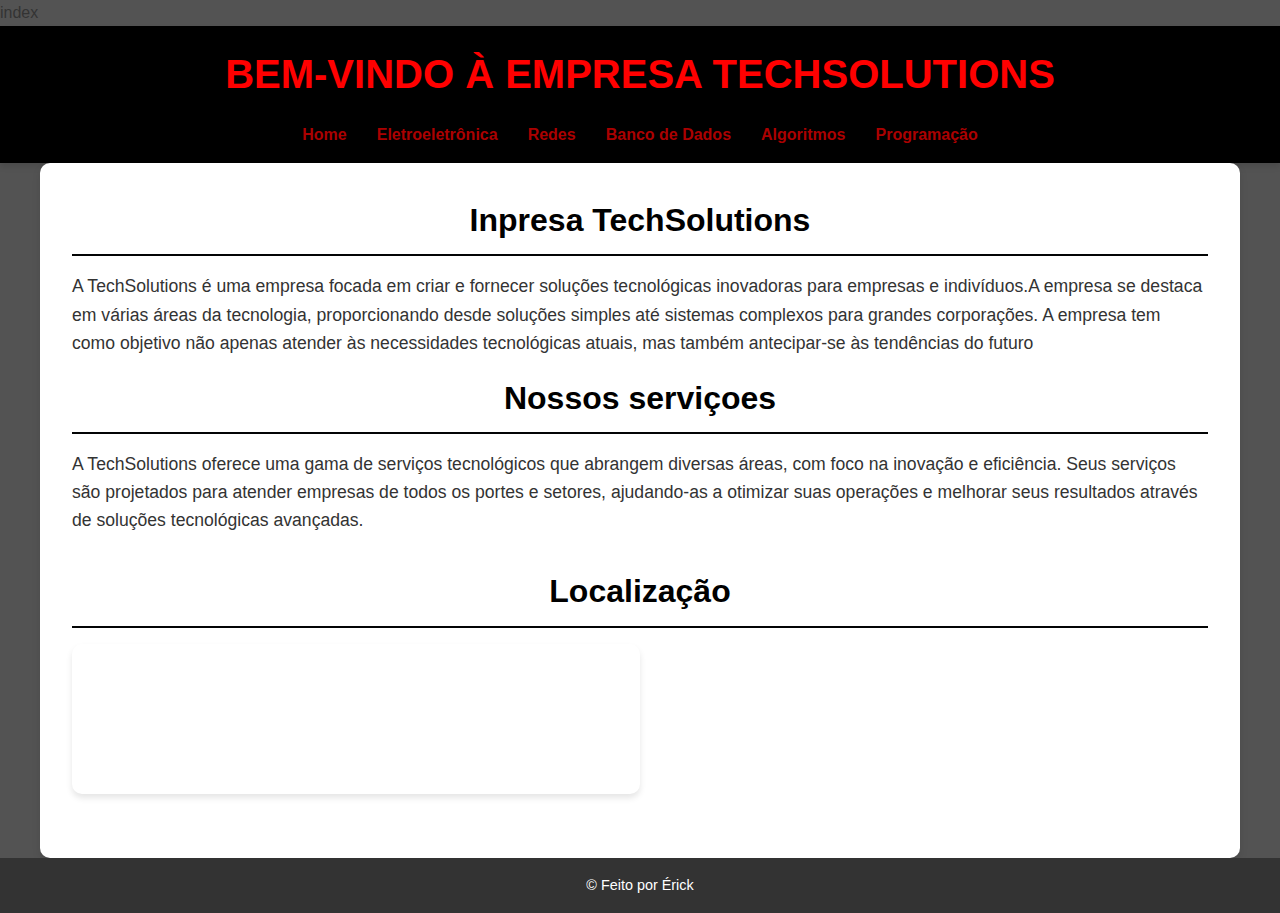
<file: index.html>
index

<!DOCTYPE html>
<html lang="pt-BR">
<head>
    <meta charset="UTF-8">
    <meta name="viewport" content="width=device-width, initial-scale=1.0">
    <title>Empresa </title>
    <link rel="stylesheet" href="style.css">
</head>
<body>
    <header>
        <h1>Bem-vindo à Empresa TechSolutions</h1>
        <nav>
            <ul>
                <li><a href="./index.html">Home</a></li>
                <li><a href="./eletroeletronica.html">Eletroeletrônica</a></li>
                <li><a href="./redes.html">Redes</a></li>
                <li><a href="./banco_dados.html">Banco de Dados</a></li>
                <li><a href="./algoritmos_fluxograma.html">Algoritmos</a></li>
                <li><a href="./programacao.html">Programação</a></li>
            </ul>
        </nav>
    </header>
    <main>
        <section>
            <h2>Inpresa TechSolutions</h2>
            <p>A TechSolutions é uma empresa focada em criar e fornecer soluções tecnológicas inovadoras para empresas e indivíduos.A empresa se destaca em várias áreas da tecnologia, proporcionando desde soluções simples até sistemas complexos para grandes corporações. A empresa tem como objetivo não apenas atender às necessidades tecnológicas atuais, mas também antecipar-se às tendências do futuro</p>
            <h2>Nossos serviçoes</h2>
            <p>A TechSolutions oferece uma gama de serviços tecnológicos que abrangem diversas áreas, com foco na inovação e eficiência. Seus serviços são projetados para atender empresas de todos os portes e setores, ajudando-as a otimizar suas operações e melhorar seus resultados através de soluções tecnológicas avançadas.</p>
        </section>
        <section>
            <h2>Localização</h2>
            <iframe src="https://www.google.com/maps/embed?pb=!1m18!1m12!1m3!1d3547.6498873318715!2d-48.634514061501235!3d-27.230139976361247!2m3!1f0!2f0!3f0!3m2!1i1024!2i768!4f13.1!3m3!1m2!1s0x94d8a94ad26fb273%3A0xc3b8f5efdfdfc698!2sSENAI%20Tijucas!5e0!3m2!1sen!2sbr!4v1732456550035!5m2!1sen!2sbr" width="600" height="450" style="border:0;" allowfullscreen="" loading="lazy" referrerpolicy="no-referrer-when-downgrade"></iframe>
        </section>
        <section>
          
           
        </section>
    </main>
    <footer>
        <p>&copy; Feito por Érick</p>
    </footer>
</body>
</html>
</file>
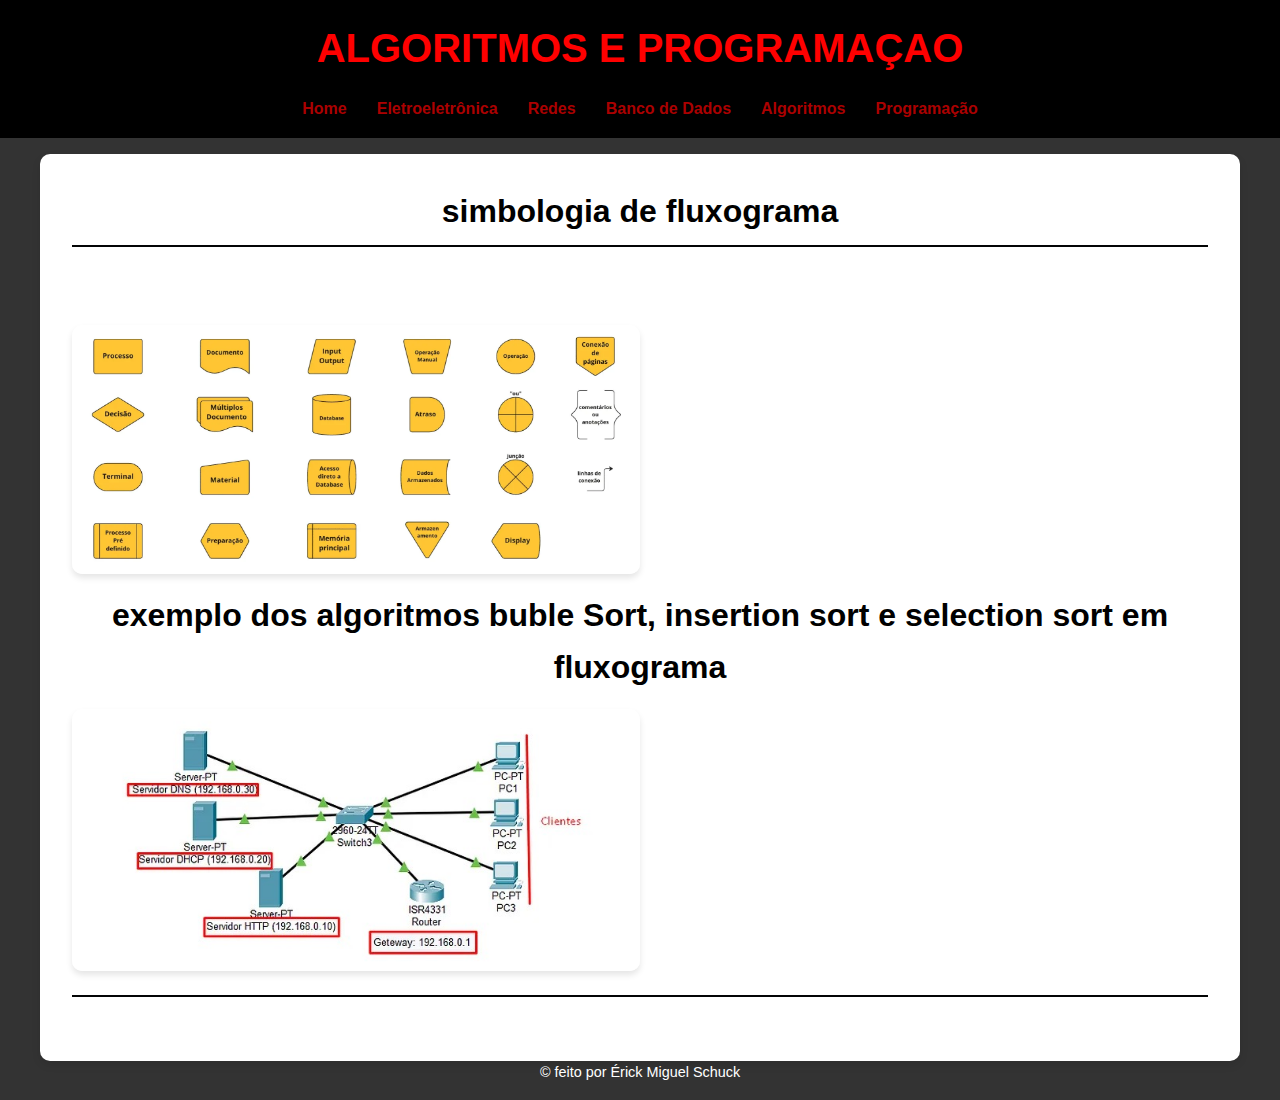
<file: algoritmos_fluxograma.html>
<!DOCTYPE html>
<html lang="pt-BR">
<head>
    <meta charset="UTF-8">
    <meta name="viewport" content="width=device-width, initial-scale=1.0">
    <title>Redes</title>
    <link rel="stylesheet" href="style.css">
</head>
<body>
    <header>
        <h1>algoritmos e programaçao </h1>
        <nav>
            <ul>
                <li><a href="./index.html">Home</a></li>
                <li><a href="./eletroeletronica.html">Eletroeletrônica</a></li>
                <li><a href="./redes.html">Redes</a></li>
                <li><a href="./banco_dados.html">Banco de Dados</a></li>
                <li><a href="./algoritmos_fluxograma.html">Algoritmos</a></li>
                <li><a href="./programacao.html">Programação</a></li>
            </ul>
        </nav>
    </header> 
    <footer>
    </header>
    <main>
        <section>
            <h2>simbologia de fluxograma</h2>
            Os fluxogramas são representações visuais de processos ou sistemas que utilizam símbolos padronizados para descrever cada etapa de maneira clara e organizada. Cada símbolo possui um significado específico e é conectado por linhas ou setas que mostram o fluxo do processo.
            <img src="simbolos_de_fluxogramas.webp" alt="">

            <h2> exemplo dos algoritmos buble Sort, insertion sort e selection sort em fluxograma 
                <img src="Imagem do WhatsApp de 2024-11-24 à(s) 22.00.15_8f24e378.jpg" alt=""></h2>

        </section>
    </main>
        <p>&copy; feito por Érick Miguel Schuck</p>
    </footer>
</body>
</html>
</file>
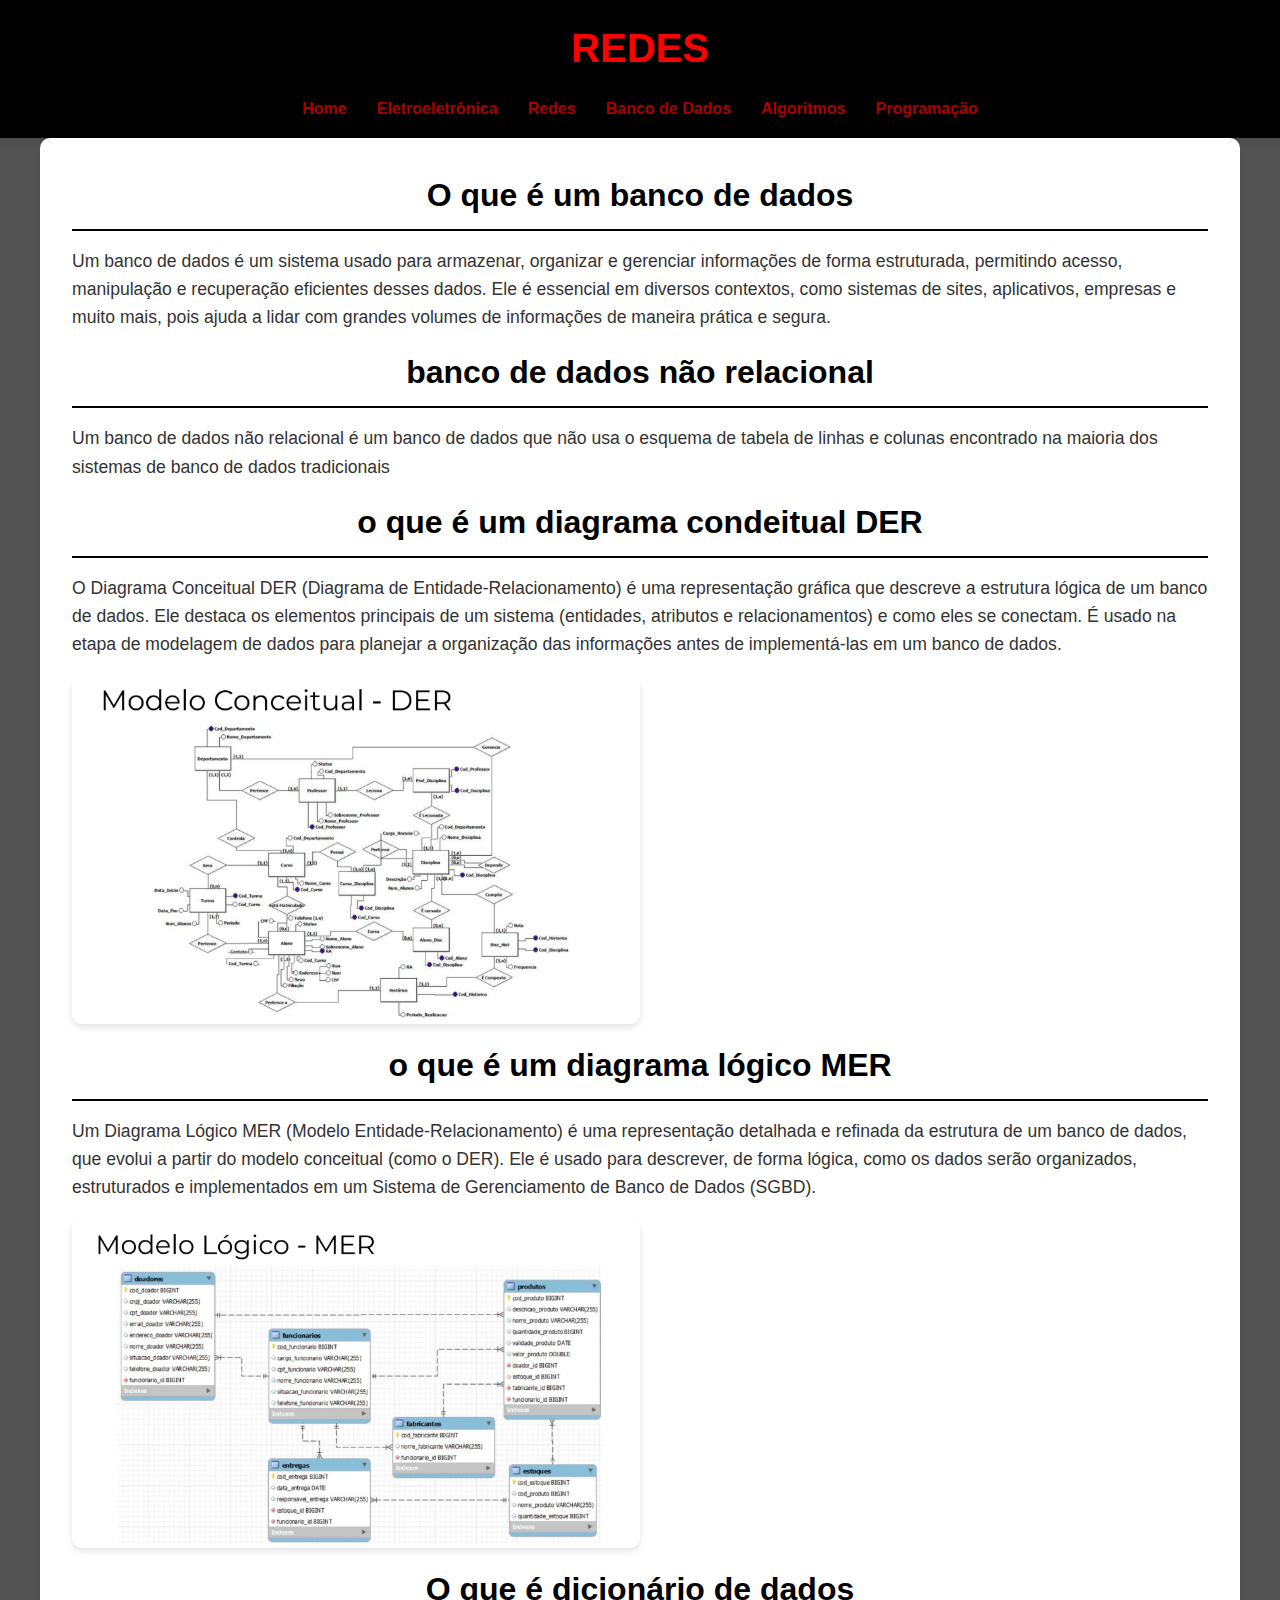
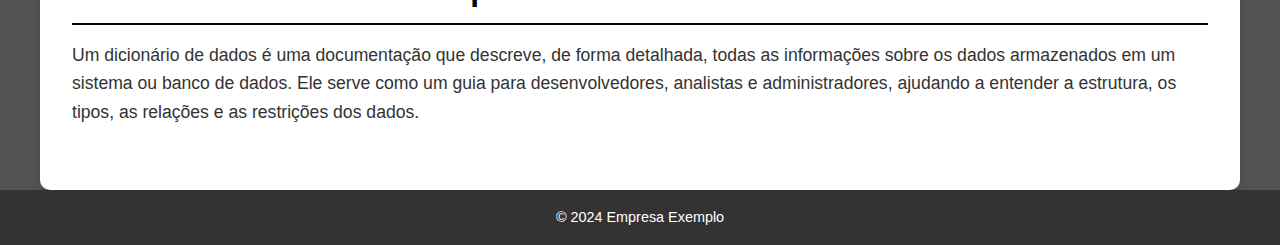
<file: banco_dados.html>
<!DOCTYPE html>
<html lang="pt-BR">
<head>
    <meta charset="UTF-8">
    <meta name="viewport" content="width=device-width, initial-scale=1.0">
    <title>Redes</title>
    <link rel="stylesheet" href="style.css">
</head>
<body>
    <header>
        <h1>Redes</h1>
        <nav>
            <ul>
                <li><a href="./index.html">Home</a></li>
                <li><a href="./eletroeletronica.html">Eletroeletrônica</a></li>
                <li><a href="./redes.html">Redes</a></li>
                <li><a href="./banco_dados.html">Banco de Dados</a></li>
                <li><a href="./algoritmos_fluxograma.html">Algoritmos</a></li>
                <li><a href="./programacao.html">Programação</a></li>
            </ul>
        </nav>
    </header>
    <main>
        <section>
<h2> O que é um banco de dados</h2>

<p>Um banco de dados é um sistema usado para armazenar, organizar e gerenciar informações de forma estruturada, permitindo acesso, manipulação e recuperação eficientes desses dados. Ele é essencial em diversos contextos, como sistemas de sites, aplicativos, empresas e muito mais, pois ajuda a lidar com grandes volumes de informações de maneira prática e segura.</p>

<h2> banco de dados não relacional</h2>
<p>Um banco de dados não relacional é um banco de dados que não usa o esquema de tabela de linhas e colunas encontrado na maioria dos sistemas de banco de dados tradicionais</p>

<h2> o que é um diagrama condeitual DER</h2>
<p>O Diagrama Conceitual DER (Diagrama de Entidade-Relacionamento) é uma representação gráfica que descreve a estrutura lógica de um banco de dados. Ele destaca os elementos principais de um sistema (entidades, atributos e relacionamentos) e como eles se conectam. É usado na etapa de modelagem de dados para planejar a organização das informações antes de implementá-las em um banco de dados.</p>
<img src="Captura de tela 2024-12-03 002202.png" alt="">

<h2>o que é um diagrama lógico MER</h2>
<p>Um Diagrama Lógico MER (Modelo Entidade-Relacionamento) é uma representação detalhada e refinada da estrutura de um banco de dados, que evolui a partir do modelo conceitual (como o DER). Ele é usado para descrever, de forma lógica, como os dados serão organizados, estruturados e implementados em um Sistema de Gerenciamento de Banco de Dados (SGBD).</p>
<img src="mer.png" alt="">

<h2>O que é dicionário de dados</h2>
<p>Um dicionário de dados é uma documentação que descreve, de forma detalhada, todas as informações sobre os dados armazenados em um sistema ou banco de dados. Ele serve como um guia para desenvolvedores, analistas e administradores, ajudando a entender a estrutura, os tipos, as relações e as restrições dos dados.</p>

</section>
</main>
    <footer>
        <p>&copy; 2024 Empresa Exemplo</p>
    </footer>
</body>
</html>
</file>
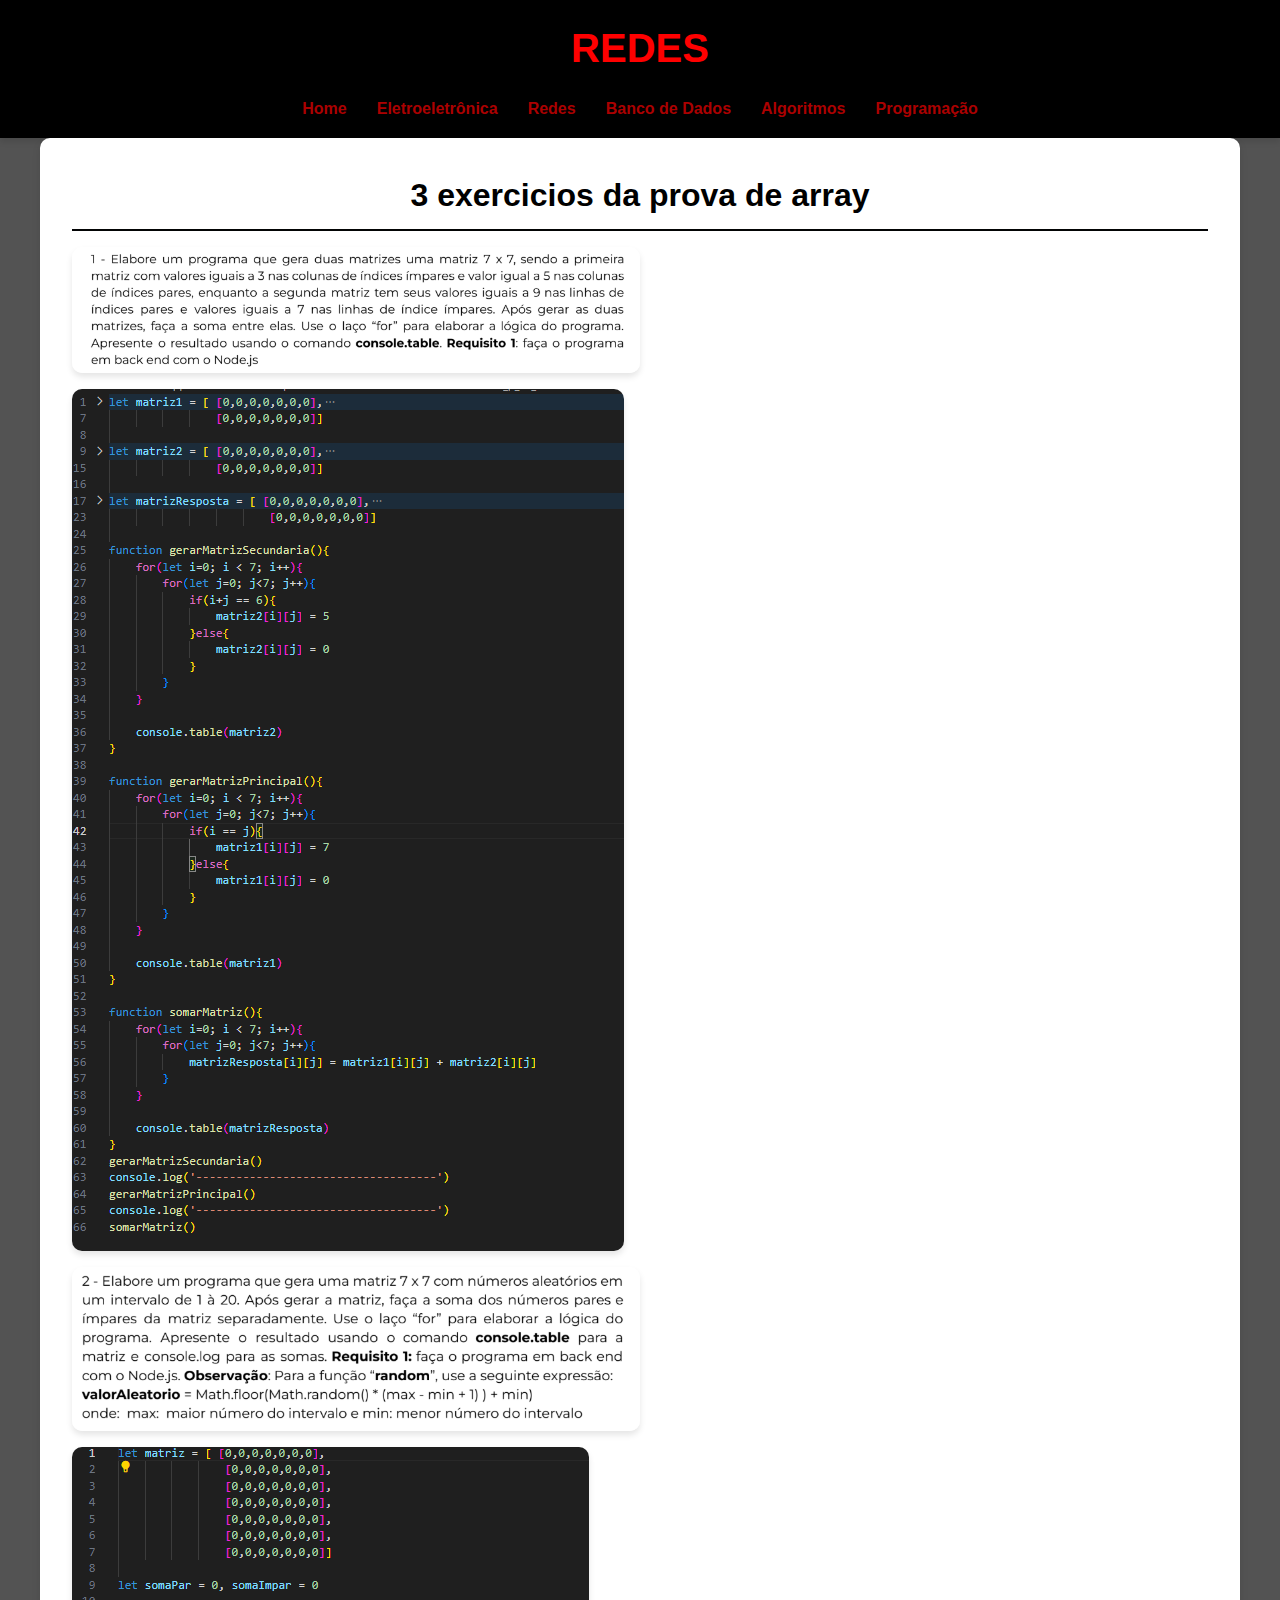
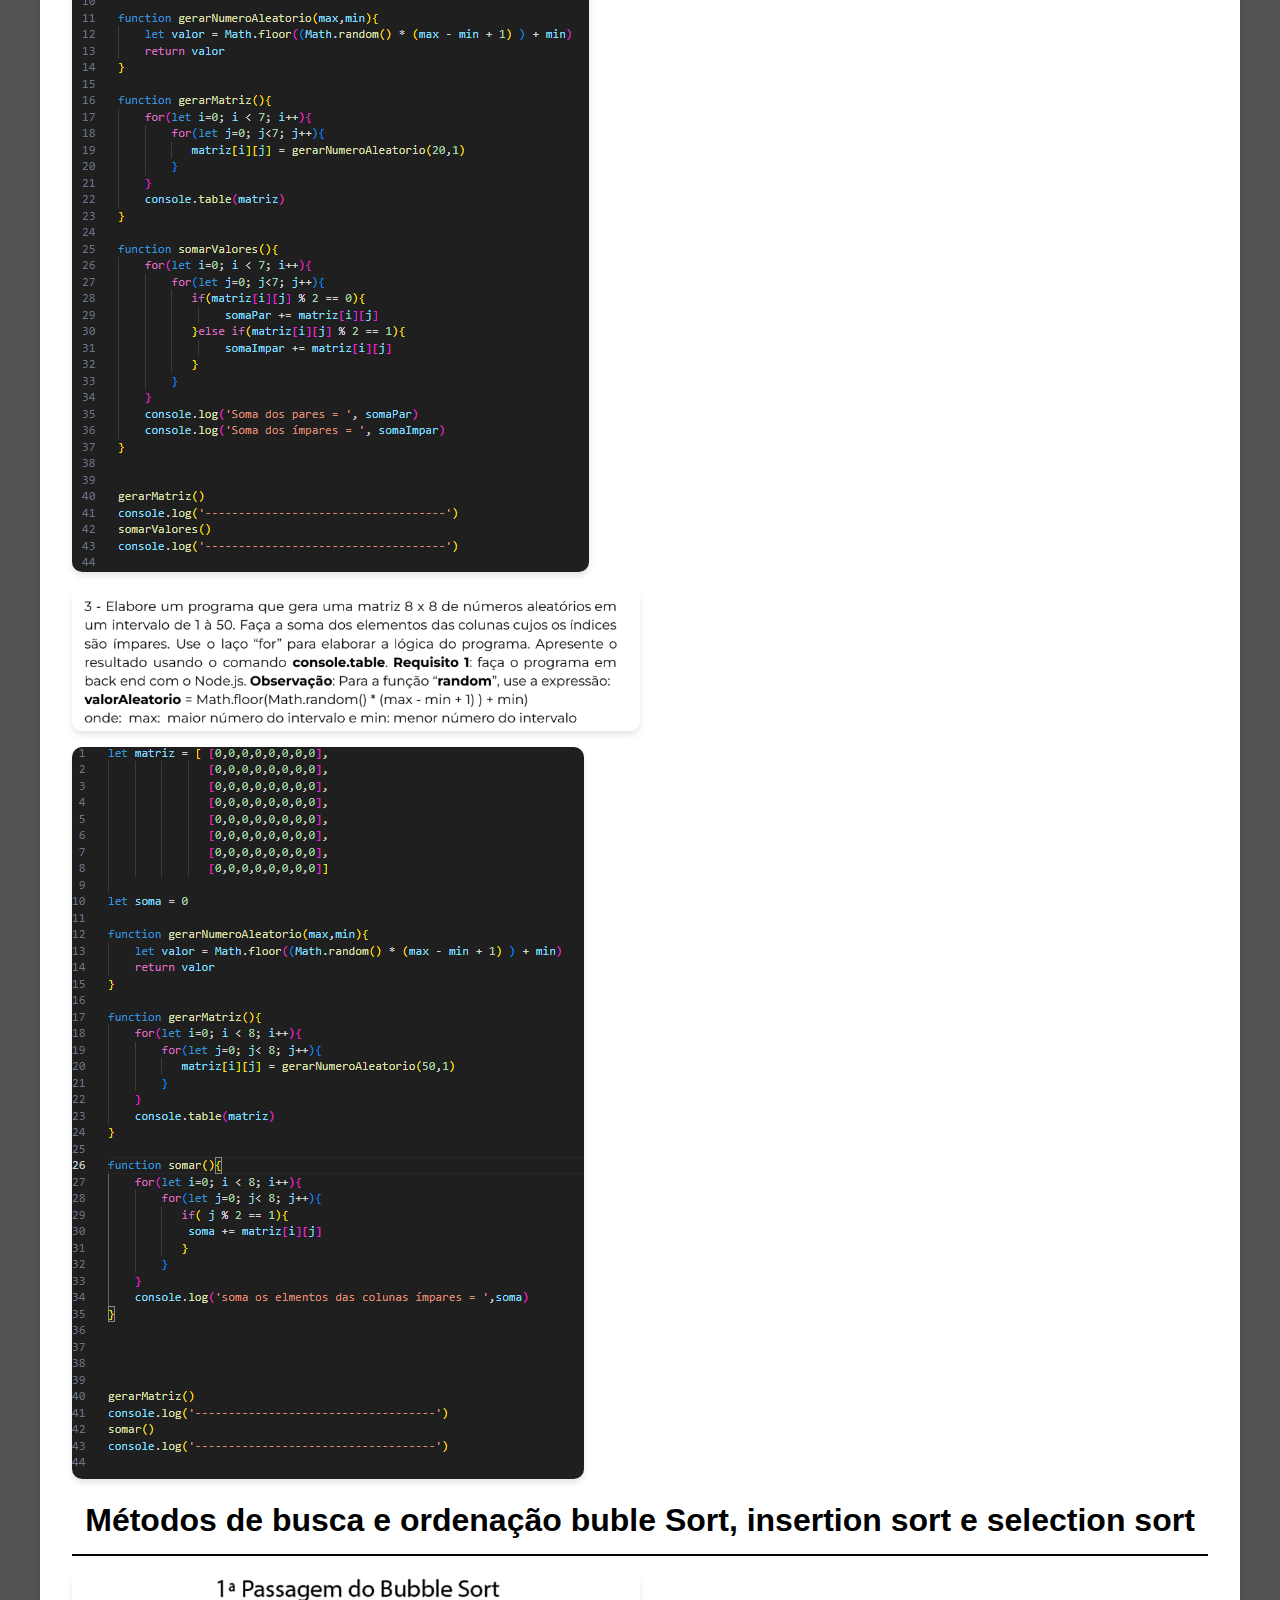
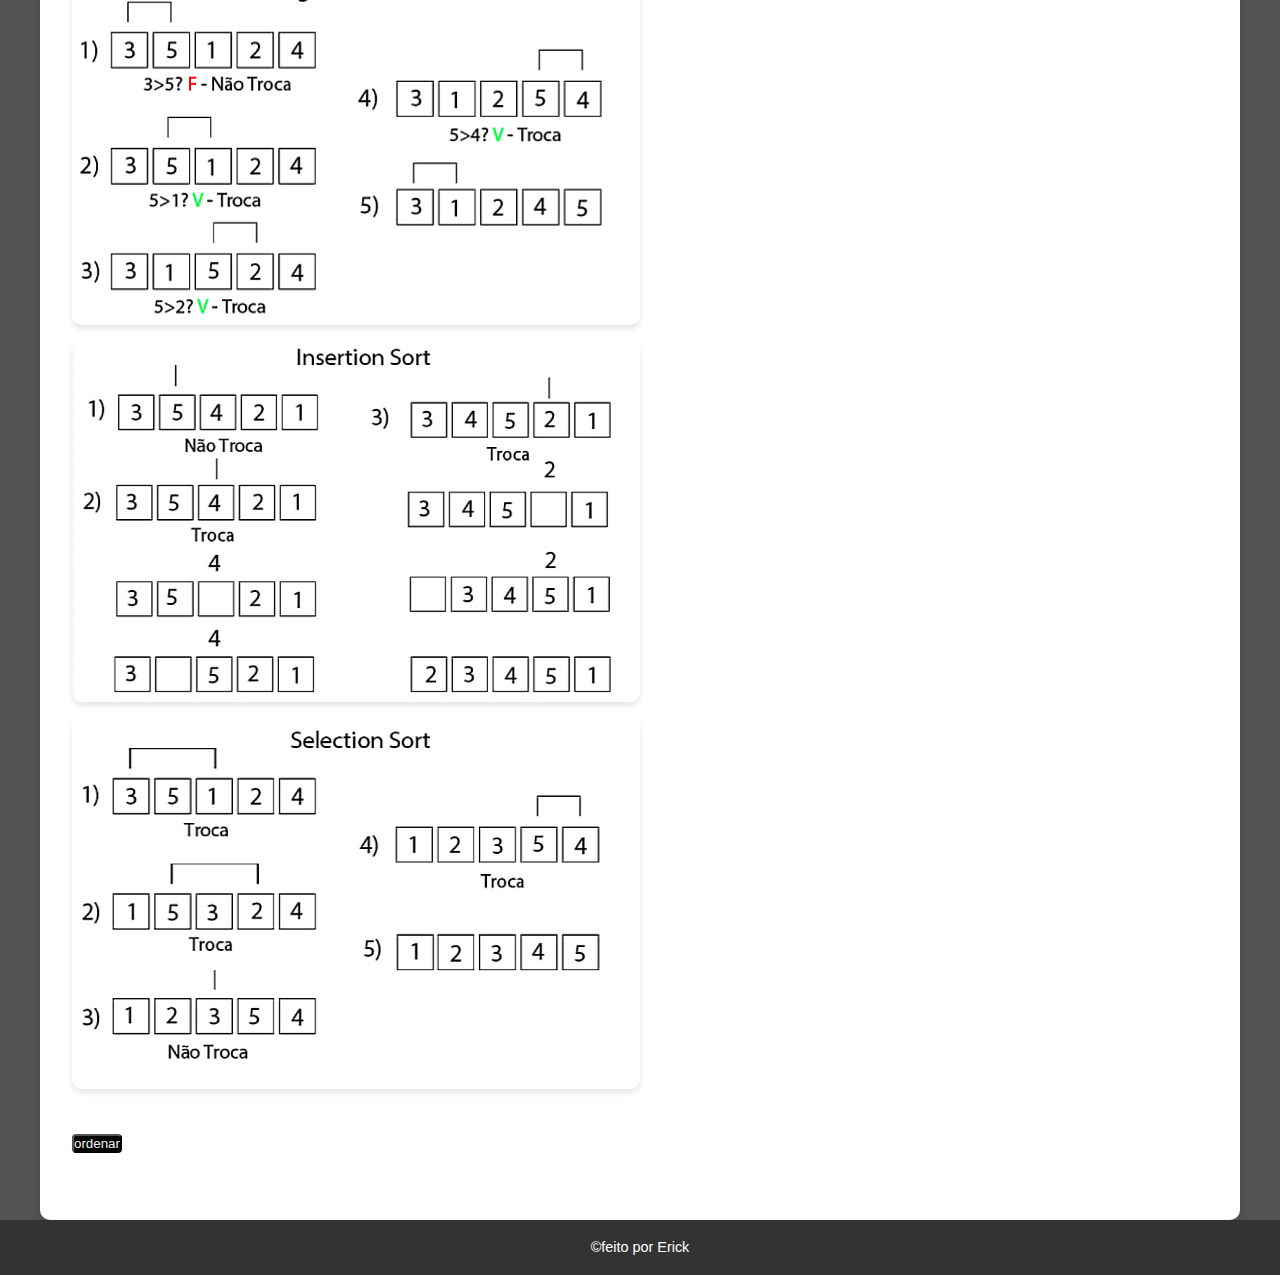
<file: programacao.html>
<!DOCTYPE html>
<html lang="pt-BR">
<head>
    <meta charset="UTF-8">
    <meta name="viewport" content="width=device-width, initial-scale=1.0">
    <title>Redes</title>
   <link rel="stylesheet" href="style.css">
    <script src="./crescente.js" defer></script>
    <scrcript>
</head>
<body>
    <header>
        
        <h1>Redes</h1>
        <nav>
            <ul>
                <li><a href="./index.html">Home</a></li>
                <li><a href="./eletroeletronica.html">Eletroeletrônica</a></li>
                <li><a href="./redes.html">Redes</a></li>
                <li><a href="./banco_dados.html">Banco de Dados</a></li>
                <li><a href="./algoritmos_fluxograma.html">Algoritmos</a></li>
                <li><a href="./programacao.html">Programação</a></li>
            </ul>
        </nav>
    </header>
    <main>
        <section>
            <h2>3 exercicios da prova de array</h2>
            <img src="1questao de array.png" alt="">
            <img src="1questaoarray.png" alt="">
            <img src="Captura de tela 2024-11-24 095955.png" alt="">
            <img src="respostada2.png" alt="">
            <img src="questaoda3.png" alt="">
            <img src="respostada3.png" alt="">
            <h2> Métodos de busca e ordenação buble Sort, insertion sort e selection sort</h2>
            <img src="Captura de tela 2024-12-03 051903.png" alt="">
            <img src="insertionsort2.png" alt="">
            <img src="insetionsort.png" alt="">

        <br>
        <button onclick="ordenar()">ordenar</button>
        <br>
        <div id="res"></div>


            
           
        </section>
    </main>
    <footer>
        <p>&copy;feito por Erick</p>
    </footer>
</body>
</html>
</file>
<file: style.css>
/* Reset básico */
* {
    margin: 0;
    padding: 0;
    box-sizing: border-box;
}

/* Estilo geral */
body {
    font-family: 'Arial', sans-serif;
    line-height: 1.6;
    color: #333;
    background: #535353;
}

/* Cabeçalho */
header {
    background: linear-gradient(90deg, #000000, #000000);
    color: rgb(255, 0, 0);
    padding: 1rem 0;
    text-align: center;
    box-shadow: 0 4px 6px rgba(0, 0, 0, 0.1);
}

header h1 {
    font-size: 2.5rem;
    font-weight: bold;
    text-transform: uppercase;
}

nav ul {
    display: flex;
    justify-content: center;
    list-style: none;
    margin-top: 1rem;
}

nav ul li {
    margin: 0 15px;
}

nav ul li a {
    text-decoration: none;
    color: rgb(171, 0, 0);
    font-size: 1rem;
    font-weight: bold;
    transition: color 0.3s ease;
}

nav ul li a:hover {
    color: #FFD700;
}

/* Conteúdo principal */
main {
    padding: 2rem;
    max-width: 1200px;
    margin: 0 auto;
    background: rgb(255, 255, 255);
    border-radius: 10px;
    box-shadow: 0 4px 8px rgba(0, 0, 0, 0.1);
}

main section {
    margin-bottom: 2rem;
}

main h2 {
    font-size: 2rem;
    color: rgb(0, 0, 0);
    margin-bottom: 1rem;
    border-bottom: 2px solid #030405;
    padding-bottom: 0.5rem;
    text-align: center;
}

main p {
    margin-bottom: 1rem;
    font-size: 1.1rem;
}

main pre {
    background: #f4f4f4;
    padding: 1rem;
    border-left: 5px solid #007BFF;
    overflow-x: auto;
    border-radius: 5px;
}

/* Imagens e vídeos */
main img, main iframe, main video {
    max-width: 50%;
    height: auto;
    display: block;
    margin: 1rem 0;
    border-radius: 10px;
    box-shadow: 0 4px 6px rgba(0, 0, 0, 0.1);
    text-align: center;
    

}

/* Rodapé */
footer {
    text-align: center;
    padding: 1rem 0;
    background: #333;
    color: white;
    font-size: 0.9rem;
}

footer a {
    color: #FFD700;
    text-decoration: none;
}

footer a:hover {
    text-decoration: underline;
}

button {
    background-color: #000000;
    color: #f4f4f4;
    border-radius: 4px;

}

/* Estilo responsivo */
@media (max-width: 768px) {
    nav ul {
        flex-direction: column;
    }

    nav ul li {
        margin: 10px 0;
    }

    header h1 {
        font-size: 2rem;
    }
}
</file>
